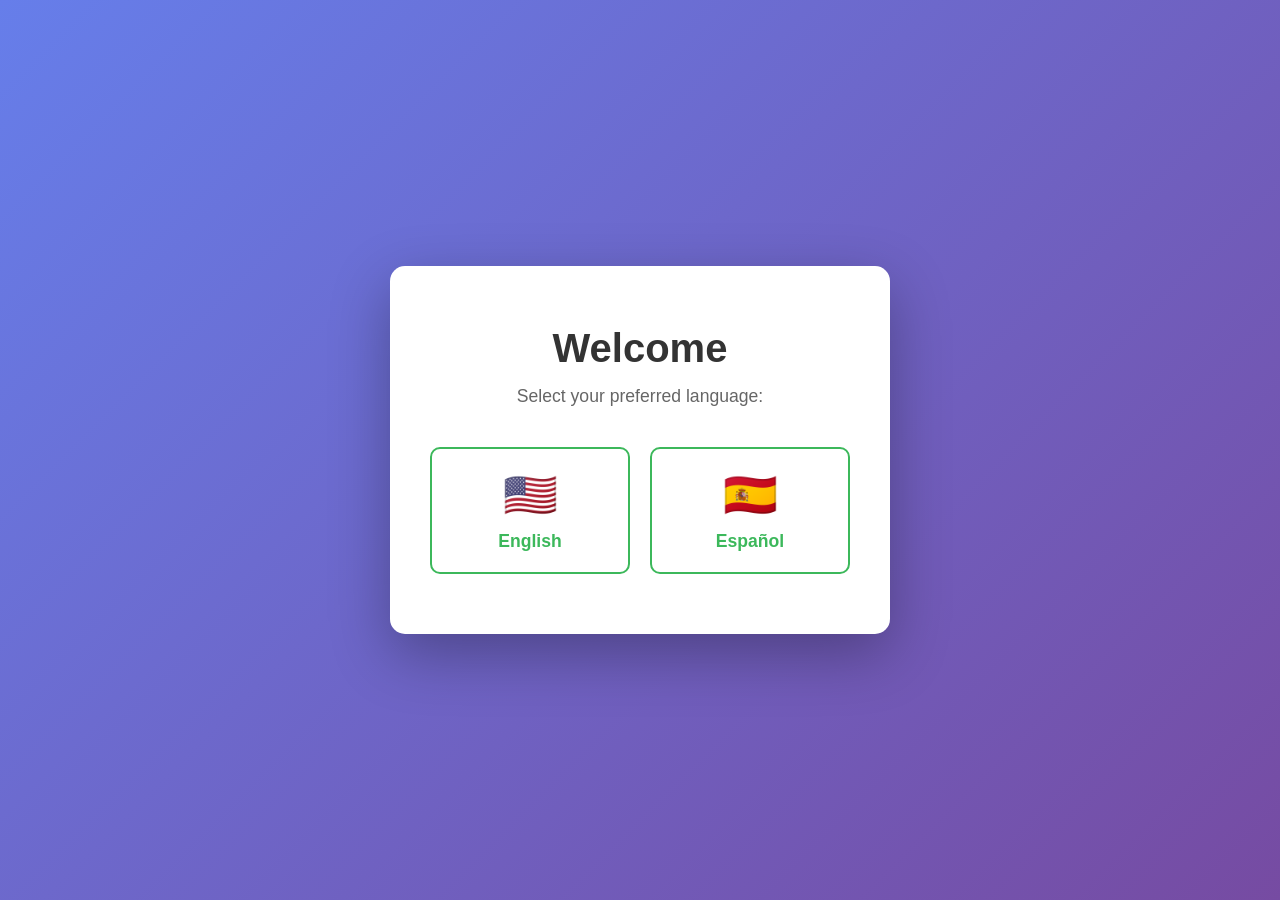
<file: index.html>
<!DOCTYPE html>
<html lang="en">
<head>
    <meta charset="UTF-8">
    <meta name="viewport" content="width=device-width, initial-scale=1.0">
    <title>Food Security - Language Selection</title>
    <link rel="stylesheet" href="LANDING/landing.css">
</head>
<body>
    <div class="language-container">
        <div class="language-card">
            <h1>Welcome</h1>
            <p>Select your preferred language:</p>
            
            <div class="language-buttons">
                <button class="lang-btn" onclick="selectLanguage('en')">
                    <span class="flag">🇺🇸</span>
                    <span>English</span>
                </button>
                <button class="lang-btn" onclick="selectLanguage('es')">
                    <span class="flag">🇪🇸</span>
                    <span>Español</span>
                </button>
            </div>
        </div>
    </div>

    <script>
        function selectLanguage(lang) {
            // Store language preference in localStorage
            localStorage.setItem('language', lang);
            // Redirect to home page
            window.location.href = 'HOME/home.html';
        }
    </script>
</body>
</html>
</file>
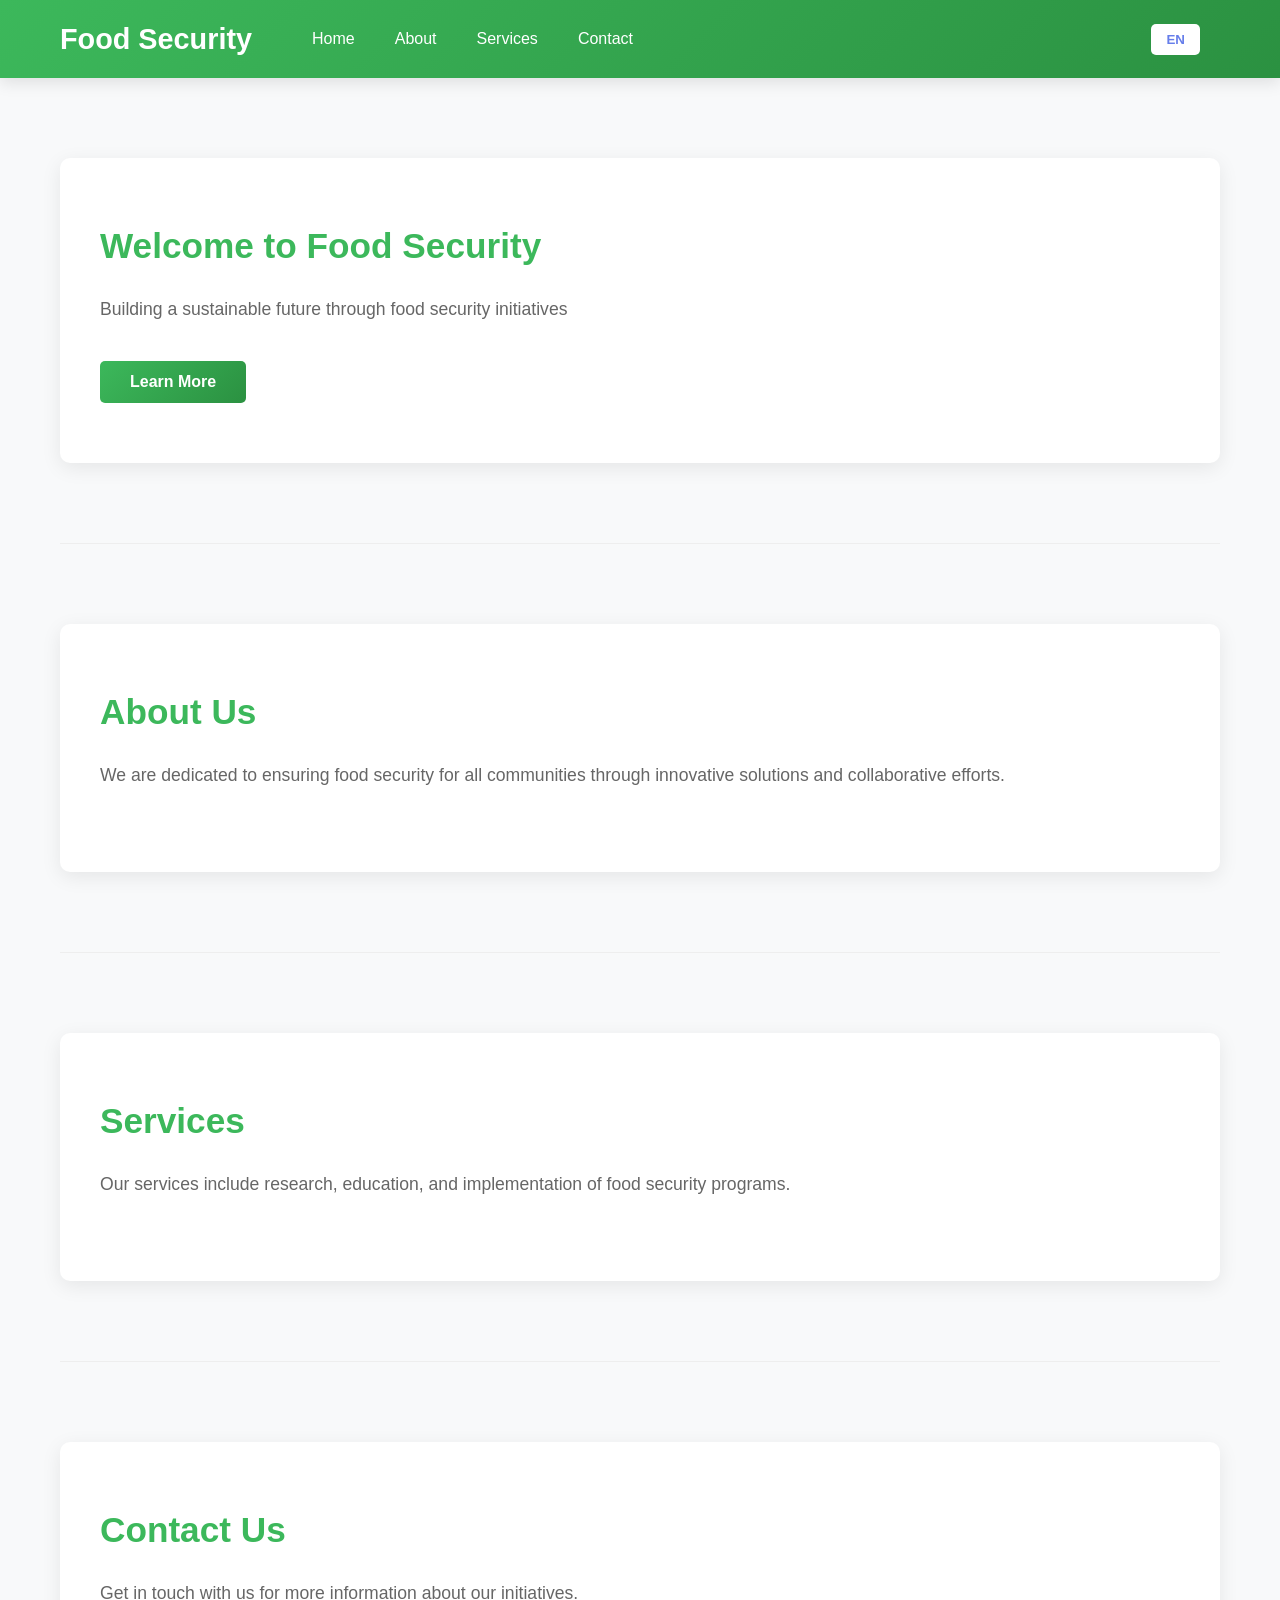
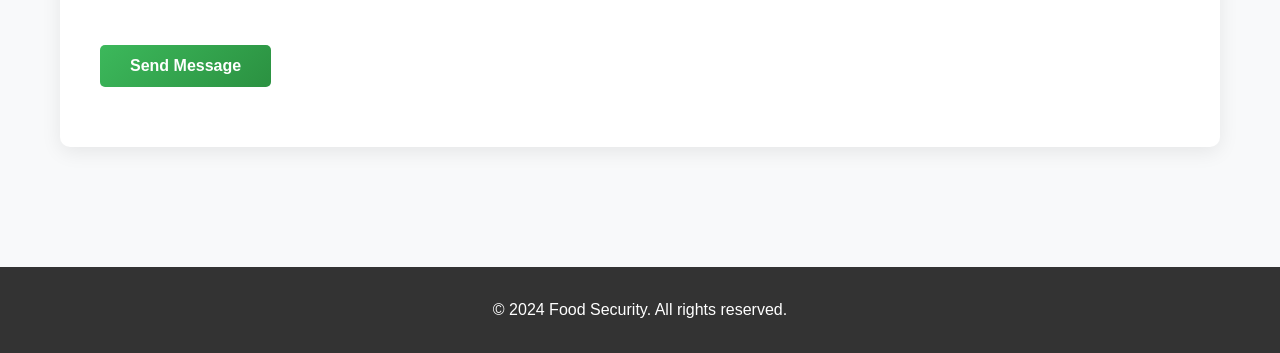
<file: HOME/home.html>
<!DOCTYPE html>
<html lang="en">
<head>
    <meta charset="UTF-8">
    <meta name="viewport" content="width=device-width, initial-scale=1.0">
    <title>Food Security Dashboard</title>
    <link rel="stylesheet" href="home.css">
</head>
<body>
    <!-- Navigation Header -->
    <header class="navbar">
        <div class="navbar-container">
            <div class="navbar-brand">
                <h1 id="brand-text">Food Security</h1>
            </div>
            
            <nav class="navbar-menu">
                <ul class="nav-list">
                    <li><a href="#home" id="nav-home">Home</a></li>
                    <li><a href="#about" id="nav-about">About</a></li>
                    <li><a href="#services" id="nav-services">Services</a></li>
                    <li><a href="#contact" id="nav-contact">Contact</a></li>
                </ul>
            </nav>

            <div class="language-switcher">
                <button class="lang-switch-btn" onclick="switchLanguage()" id="lang-btn">
                    <span id="current-lang">EN</span>
                </button>
            </div>

            <!-- Mobile Menu Toggle -->
            <div class="mobile-menu-toggle" onclick="toggleMobileMenu()">
                <span></span>
                <span></span>
                <span></span>
            </div>
        </div>
    </header>

    <!-- Main Content -->
    <main class="main-content">
        <section id="home" class="section">
            <div class="section-content">
                <h2 id="home-title">Welcome to Food Security</h2>
                <p id="home-desc">Building a sustainable future through food security initiatives</p>
                <button class="cta-button" id="cta-btn">Learn More</button>
            </div>
        </section>

        <section id="about" class="section">
            <div class="section-content">
                <h2 id="about-title">About Us</h2>
                <p id="about-desc">We are dedicated to ensuring food security for all communities through innovative solutions and collaborative efforts.</p>
            </div>
        </section>

        <section id="services" class="section">
            <div class="section-content">
                <h2 id="services-title">Services</h2>
                <p id="services-desc">Our services include research, education, and implementation of food security programs.</p>
            </div>
        </section>

        <section id="contact" class="section">
            <div class="section-content">
                <h2 id="contact-title">Contact Us</h2>
                <p id="contact-desc">Get in touch with us for more information about our initiatives.</p>
                <button class="cta-button" id="contact-btn">Send Message</button>
            </div>
        </section>
    </main>

    <!-- Footer -->
    <footer class="footer">
        <p id="footer-text">&copy; 2024 Food Security. All rights reserved.</p>
    </footer>

    <script src="home.js"></script>
</body>
</html>
</file>
<file: LANDING/landing.css>
* {
  margin: 0;
  padding: 0;
  box-sizing: border-box;
}

body {
  font-family: "Segoe UI", Tahoma, Geneva, Verdana, sans-serif;
  background: linear-gradient(135deg, #667eea 0%, #764ba2 100%);
  min-height: 100vh;
  display: flex;
  justify-content: center;
  align-items: center;
}

.language-container {
  display: flex;
  justify-content: center;
  align-items: center;
  width: 100%;
  padding: 20px;
}

.language-card {
  background: white;
  padding: 60px 40px;
  border-radius: 15px;
  box-shadow: 0 20px 60px rgba(0, 0, 0, 0.3);
  text-align: center;
  max-width: 500px;
  width: 100%;
}

.language-card h1 {
  color: #333;
  margin-bottom: 15px;
  font-size: 2.5em;
}

.language-card p {
  color: #666;
  margin-bottom: 40px;
  font-size: 1.1em;
}

.language-buttons {
  display: flex;
  gap: 20px;
  flex-wrap: wrap;
  justify-content: center;
}

.lang-btn {
  flex: 1;
  min-width: 150px;
  padding: 20px 30px;
  font-size: 1.1em;
  font-weight: 600;
  border: 2px solid #3cb85b;
  background: white;
  color: #3cb85b;
  border-radius: 10px;
  cursor: pointer;
  transition: all 0.3s ease;
  display: flex;
  flex-direction: column;
  align-items: center;
  gap: 10px;
}

.lang-btn:hover {
  background: #3cb85b;
  color: white;
  transform: translateY(-2px);
  box-shadow: 0 10px 20px rgba(60, 184, 91, 0.3);
}

.lang-btn:active {
  transform: translateY(0);
}

.flag {
  font-size: 2.5em;
}

@media (max-width: 600px) {
  .language-card {
    padding: 40px 20px;
  }

  .language-card h1 {
    font-size: 2em;
  }

  .language-buttons {
    flex-direction: column;
  }

  .lang-btn {
    min-width: auto;
  }
}
</file>
<file: HOME/home.css>
* {
  margin: 0;
  padding: 0;
  box-sizing: border-box;
}

html {
  scroll-behavior: smooth;
}

body {
  font-family: "Segoe UI", Tahoma, Geneva, Verdana, sans-serif;
  line-height: 1.6;
  color: #333;
  background-color: #f8f9fa;
}

/* Navigation Header */
.navbar {
  background: linear-gradient(135deg, #3cb85b 0%, #2b9141 100%);
  box-shadow: 0 5px 15px rgba(0, 0, 0, 0.1);
  position: sticky;
  top: 0;
  z-index: 100;
}

.navbar-container {
  max-width: 1200px;
  margin: 0 auto;
  padding: 1rem 20px;
  display: flex;
  justify-content: space-between;
  align-items: center;
}

.navbar-brand h1 {
  color: white;
  font-size: 1.8em;
  margin: 0;
  font-weight: 700;
}

.navbar-menu {
  flex: 1;
  margin-left: 60px;
}

.nav-list {
  list-style: none;
  display: flex;
  gap: 40px;
  margin: 0;
}

.nav-list a {
  color: white;
  text-decoration: none;
  font-weight: 500;
  transition: opacity 0.3s ease;
  position: relative;
}

.nav-list a:hover {
  opacity: 0.8;
}

.nav-list a::after {
  content: "";
  position: absolute;
  bottom: -5px;
  left: 0;
  width: 0;
  height: 2px;
  background: white;
  transition: width 0.3s ease;
}

.nav-list a:hover::after {
  width: 100%;
}

/* Language Switcher */
.language-switcher {
  margin-left: auto;
  margin-right: 20px;
}

.lang-switch-btn {
  background: white;
  color: #667eea;
  border: none;
  padding: 8px 15px;
  border-radius: 5px;
  cursor: pointer;
  font-weight: 600;
  transition: all 0.3s ease;
}

.lang-switch-btn:hover {
  transform: scale(1.05);
  box-shadow: 0 5px 15px rgba(0, 0, 0, 0.2);
}

/* Mobile Menu Toggle */
.mobile-menu-toggle {
  display: none;
  flex-direction: column;
  cursor: pointer;
  gap: 5px;
}

.mobile-menu-toggle span {
  width: 25px;
  height: 3px;
  background: white;
  border-radius: 2px;
  transition: all 0.3s ease;
}

/* Main Content */
.main-content {
  max-width: 1200px;
  margin: 0 auto;
  padding: 0 20px;
  min-height: calc(100vh - 200px);
}

.section {
  padding: 80px 0;
  border-bottom: 1px solid #eee;
  animation: fadeIn 0.6s ease-in;
}

.section:last-child {
  border-bottom: none;
}

.section-content {
  background: white;
  padding: 60px 40px;
  border-radius: 10px;
  box-shadow: 0 5px 20px rgba(0, 0, 0, 0.08);
}

.section-content h2 {
  color: #3cb85b;
  margin-bottom: 20px;
  font-size: 2.2em;
}

.section-content p {
  color: #666;
  font-size: 1.1em;
  margin-bottom: 20px;
  line-height: 1.8;
}

/* Call to Action Button */
.cta-button {
  background: linear-gradient(135deg, #3cb85b 0%, #2b9141 100%);
  color: white;
  border: none;
  padding: 12px 30px;
  font-size: 1em;
  border-radius: 5px;
  cursor: pointer;
  font-weight: 600;
  transition: all 0.3s ease;
  margin-top: 15px;
}

.cta-button:hover {
  transform: translateY(-2px);
  box-shadow: 0 10px 25px rgba(102, 126, 234, 0.4);
}

.cta-button:active {
  transform: translateY(0);
}

/* Footer */
.footer {
  background: #333;
  color: white;
  text-align: center;
  padding: 30px;
  margin-top: 40px;
}

.footer p {
  margin: 0;
}

/* Animations */
@keyframes fadeIn {
  from {
    opacity: 0;
    transform: translateY(20px);
  }
  to {
    opacity: 1;
    transform: translateY(0);
  }
}

/* Responsive Design */
@media (max-width: 768px) {
  .navbar-container {
    flex-wrap: wrap;
    gap: 10px;
  }

  .navbar-brand h1 {
    font-size: 1.4em;
    flex: 1;
  }

  .navbar-menu {
    margin-left: 0;
    width: 100%;
    max-height: 0;
    overflow: hidden;
    transition: max-height 0.3s ease;
  }

  .navbar-menu.active {
    max-height: 300px;
  }

  .nav-list {
    flex-direction: column;
    gap: 15px;
    padding: 20px 0;
  }

  .mobile-menu-toggle {
    display: flex;
  }

  .language-switcher {
    margin-left: 0;
    margin-right: 10px;
  }

  .section-content {
    padding: 40px 20px;
  }

  .section-content h2 {
    font-size: 1.8em;
  }

  .section {
    padding: 40px 0;
  }
}

@media (max-width: 480px) {
  .navbar-brand h1 {
    font-size: 1.2em;
  }

  .lang-switch-btn {
    padding: 6px 12px;
    font-size: 0.9em;
  }

  .section-content {
    padding: 30px 15px;
  }

  .section-content h2 {
    font-size: 1.5em;
  }

  .section-content p {
    font-size: 1em;
  }
}
</file>
